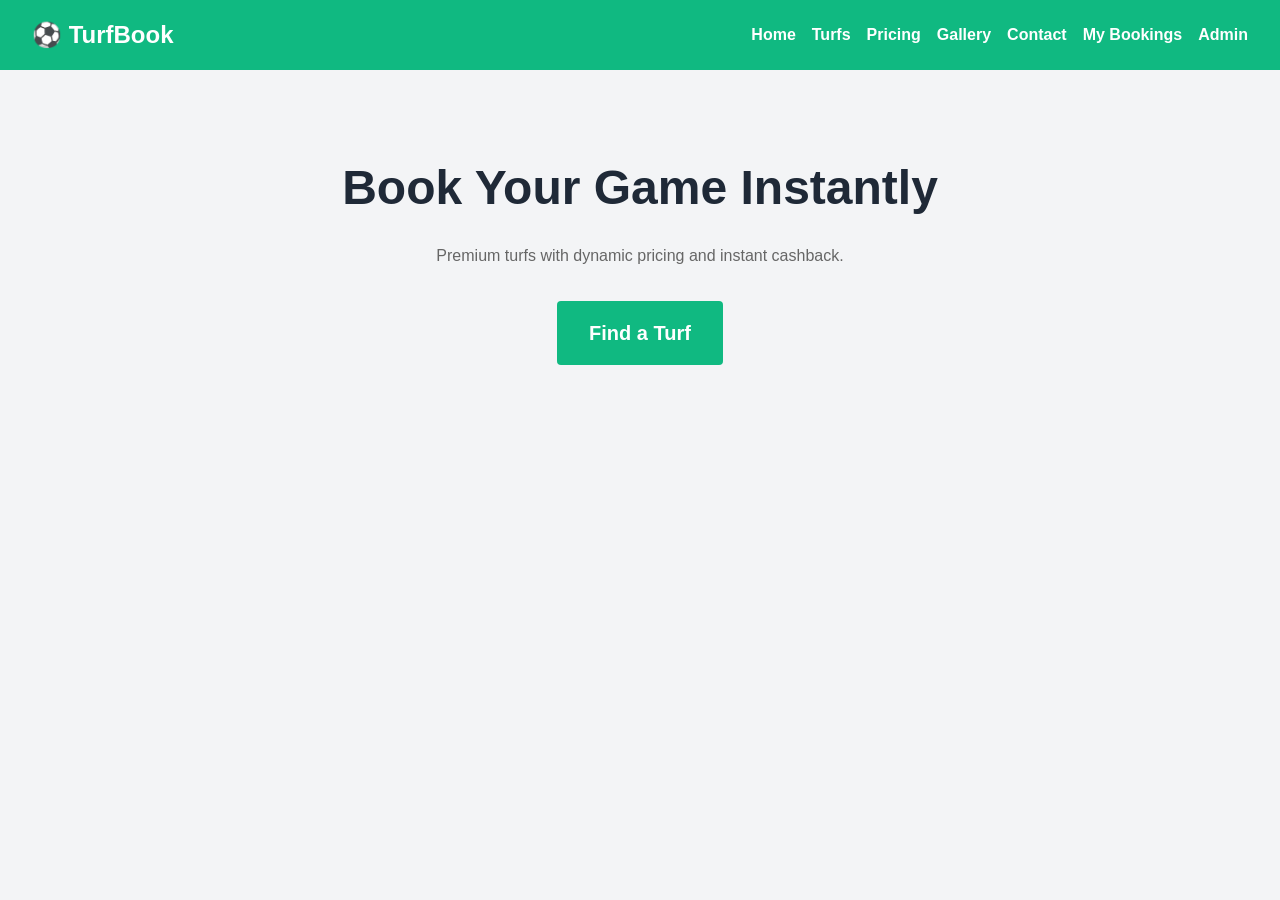
<file: turf-booking/index.html>
<!DOCTYPE html>
<html lang="en">
<head><title>TurfBook</title><link rel="stylesheet" href="style.css"></head>
<body>
    <nav>
        <h1>⚽ TurfBook</h1>
        <div><a href="index.html">Home</a><a href="turfs.html">Turfs</a><a href="pricing.html">Pricing</a><a href="gallery.html">Gallery</a><a href="contact.html">Contact</a><a href="my-bookings.html">My Bookings</a><a href="admin.php">Admin</a></div>
    </nav>
    <div class="container" style="text-align: center; margin-top: 5rem;">
        <h1 style="font-size: 3rem; margin-bottom: 1rem;">Book Your Game Instantly</h1>
        <p style="margin-bottom: 2rem; color: #666;">Premium turfs with dynamic pricing and instant cashback.</p>
        <a href="turfs.html" class="btn" style="font-size: 1.25rem; padding: 1rem 2rem;">Find a Turf</a>
    </div>
</body>
</html>
</file>
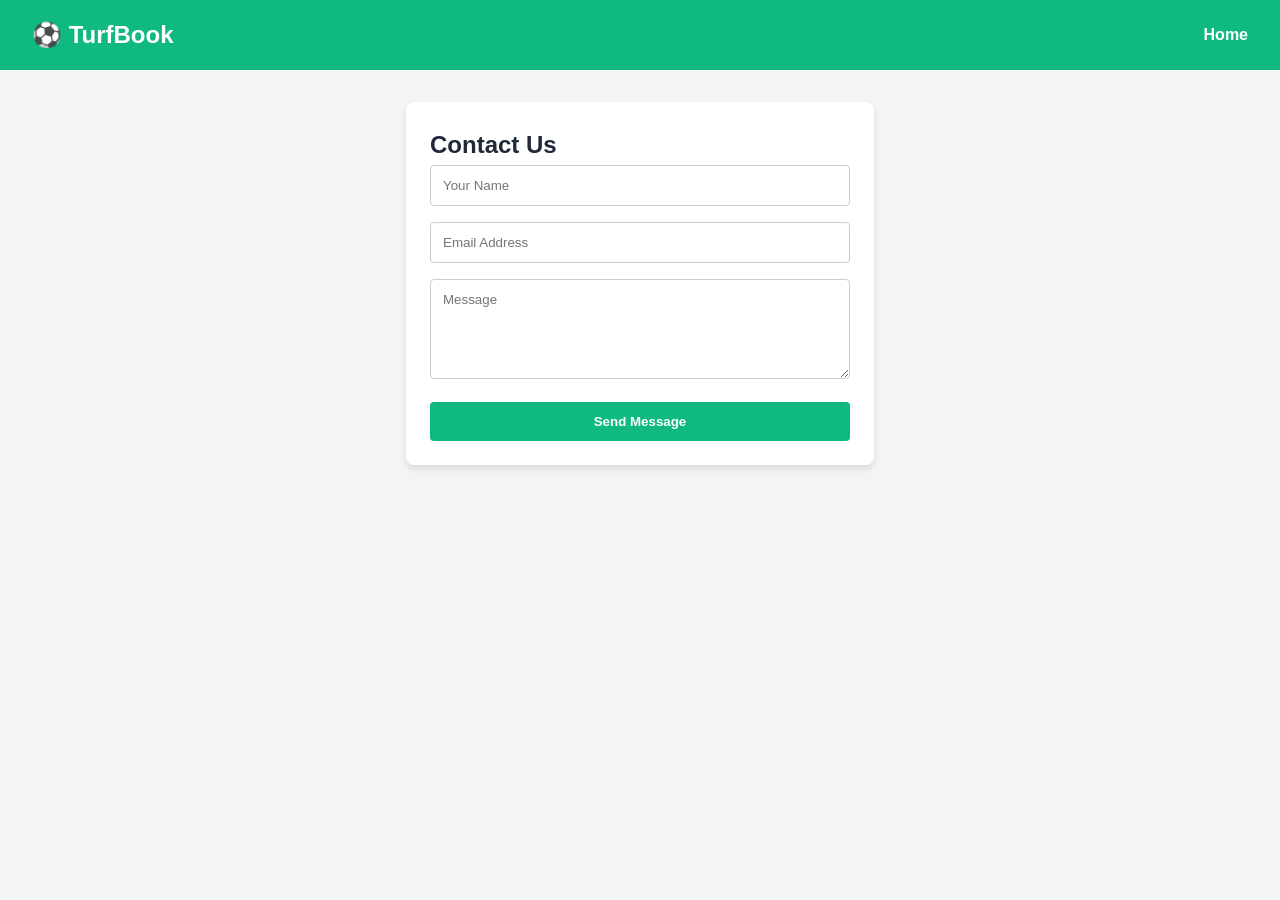
<file: turf-booking/contact.html>
<!DOCTYPE html>
<html><head><title>Contact</title><link rel="stylesheet" href="style.css"></head>
<body>
    <nav><h1>⚽ TurfBook</h1><div><a href="index.html">Home</a></div></nav>
    <div class="container" style="max-width: 500px;">
        <div class="card">
            <h2>Contact Us</h2>
            <input type="text" placeholder="Your Name">
            <input type="email" placeholder="Email Address">
            <textarea placeholder="Message" style="width: 100%; height: 100px; padding: 0.75rem; border: 1px solid #ccc; border-radius: 4px;"></textarea>
            <button class="btn" style="width: 100%; margin-top: 1rem;">Send Message</button>
        </div>
    </div>
</body></html>
</file>
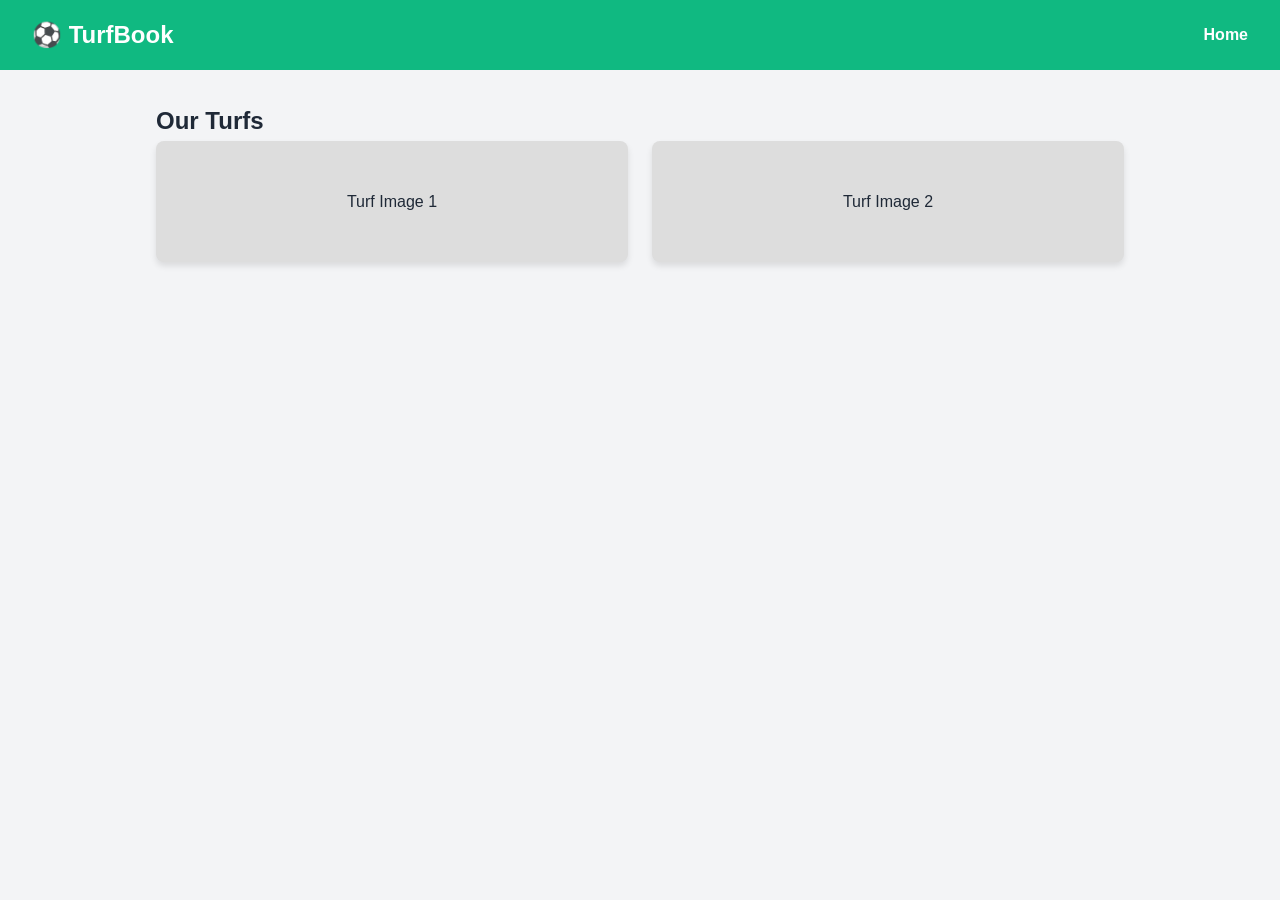
<file: turf-booking/gallery.html>
<!DOCTYPE html>
<html><head><title>Gallery</title><link rel="stylesheet" href="style.css"></head>
<body>
    <nav><h1>⚽ TurfBook</h1><div><a href="index.html">Home</a></div></nav>
    <div class="container">
        <h2>Our Turfs</h2>
        <div class="grid-2">
            <div class="card" style="text-align: center; padding: 3rem; background: #ddd;">Turf Image 1</div>
            <div class="card" style="text-align: center; padding: 3rem; background: #ddd;">Turf Image 2</div>
        </div>
    </div>
</body></html>
</file>
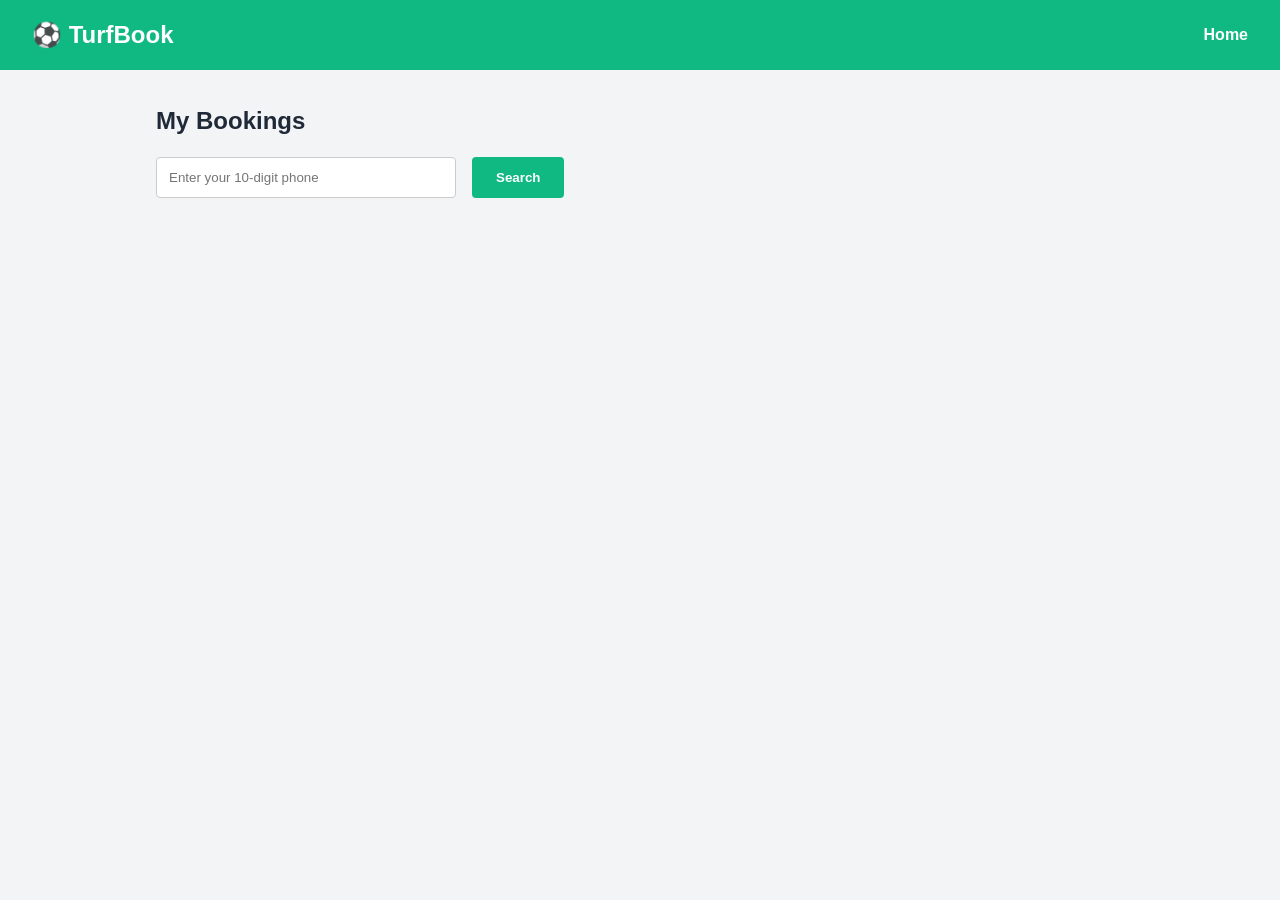
<file: turf-booking/my-bookings.html>
<!DOCTYPE html>
<html lang="en">
<head><title>My Bookings</title><link rel="stylesheet" href="style.css"></head>
<body>
    <nav><h1>⚽ TurfBook</h1><div><a href="index.html">Home</a></div></nav>
    <div class="container">
        <h2>My Bookings</h2>
        <div style="display: flex; gap: 1rem; margin: 1rem 0 2rem;">
            <input type="tel" id="searchPhone" placeholder="Enter your 10-digit phone" style="max-width: 300px; margin-bottom: 0;">
            <button onclick="search()" class="btn">Search</button>
        </div>
        <div id="results"></div>
    </div>

    <!-- Reschedule Modal -->
    <div id="rescheduleModal" class="modal">
        <div class="modal-content">
            <h3>Reschedule Booking</h3>
            <input type="hidden" id="resId">
            <input type="hidden" id="resTurf">
            <label>New Date:</label>
            <input type="date" id="resDate">
            <label>New Slot:</label>
            <select id="resSlot">
                <option>09:00-10:00</option><option>10:00-11:00</option>
                <option>11:00-12:00</option><option>14:00-15:00</option>
                <option>15:00-16:00</option><option>16:00-17:00</option>
                <option>18:00-19:00</option><option>19:00-20:00</option>
            </select>
            <div style="display: flex; gap: 1rem; margin-top: 1rem;">
                <button onclick="submitReschedule()" class="btn" style="flex: 1;">Confirm</button>
                <button onclick="document.getElementById('rescheduleModal').style.display='none'" class="btn" style="flex: 1; background: #ccc; color: #333;">Cancel</button>
            </div>
        </div>
    </div>

    <script>
        async function search() {
            const phone = document.getElementById('searchPhone').value;
            if (!/^\d{10}$/.test(phone)) return alert("Enter a valid 10-digit phone number.");
            const res = await fetch(`api/my_bookings.php?phone=${phone}`);
            const data = await res.json();
            
            if (data.length === 0) return document.getElementById('results').innerText = "No bookings found.";
            
            let walletMsg = data[0].wallet_balance > 0 ? `<p style="color: var(--primary); font-weight: bold; margin-bottom: 1rem;">💰 Wallet Balance: ₹${data[0].wallet_balance}</p>` : '';

            document.getElementById('results').innerHTML = walletMsg + data.map(b => `
                <div class="card" style="display: flex; justify-content: space-between; align-items: center; ${b.status==='cancelled'?'opacity: 0.6;':''}">
                    <div>
                        <h4>${b.turf_name} (${b.sport.toUpperCase()})</h4>
                        <p>${b.booking_date} | ${b.slot_time} | ₹${b.total_amount}</p>
                        <span style="font-weight: bold; color: ${b.status==='confirmed'?'var(--primary)':'var(--danger)'}">${b.status.toUpperCase()}</span>
                    </div>
                    ${b.status==='confirmed' ? `
                    <div>
                        <button onclick="cancelBooking(${b.id})" style="color: var(--danger); border: none; background: none; cursor: pointer; font-weight: bold; margin-bottom: 0.5rem; display: block;">Cancel</button>
                        <button onclick="openReschedule(${b.id}, ${b.turf_id})" style="color: #3b82f6; border: none; background: none; cursor: pointer; font-weight: bold;">Reschedule</button>
                    </div>` : ''}
                </div>
            `).join('');
        }

        async function cancelBooking(id) {
            if (!confirm("Cancel this booking?")) return;
            const fd = new FormData(); fd.append('id', id);
            await fetch('api/cancel_booking.php', { method: 'POST', body: fd });
            search();
        }

        function openReschedule(id, turfId) {
            const today = new Date().toISOString().split('T')[0];
            document.getElementById('resId').value = id;
            document.getElementById('resTurf').value = turfId;
            document.getElementById('resDate').min = today;
            document.getElementById('resDate').value = today;
            document.getElementById('rescheduleModal').style.display = 'flex';
        }

        async function submitReschedule() {
            const id = document.getElementById('resId').value;
            const turf = document.getElementById('resTurf').value;
            const date = document.getElementById('resDate').value;
            const slot = document.getElementById('resSlot').value;

            if (!date || date < new Date().toISOString().split('T')[0]) return alert("Choose a valid future date.");

            const fd = new FormData(); 
            fd.append('id', id); fd.append('turf_id', turf); fd.append('date', date); fd.append('slot', slot);
            
            const res = await fetch('api/reschedule_booking.php', { method: 'POST', body: fd });
            const data = await res.json();
            
            alert(data.message);
            if (data.status === 'success') {
                document.getElementById('rescheduleModal').style.display = 'none';
                search();
            }
        }
    </script>
</body>
</html>
</file>
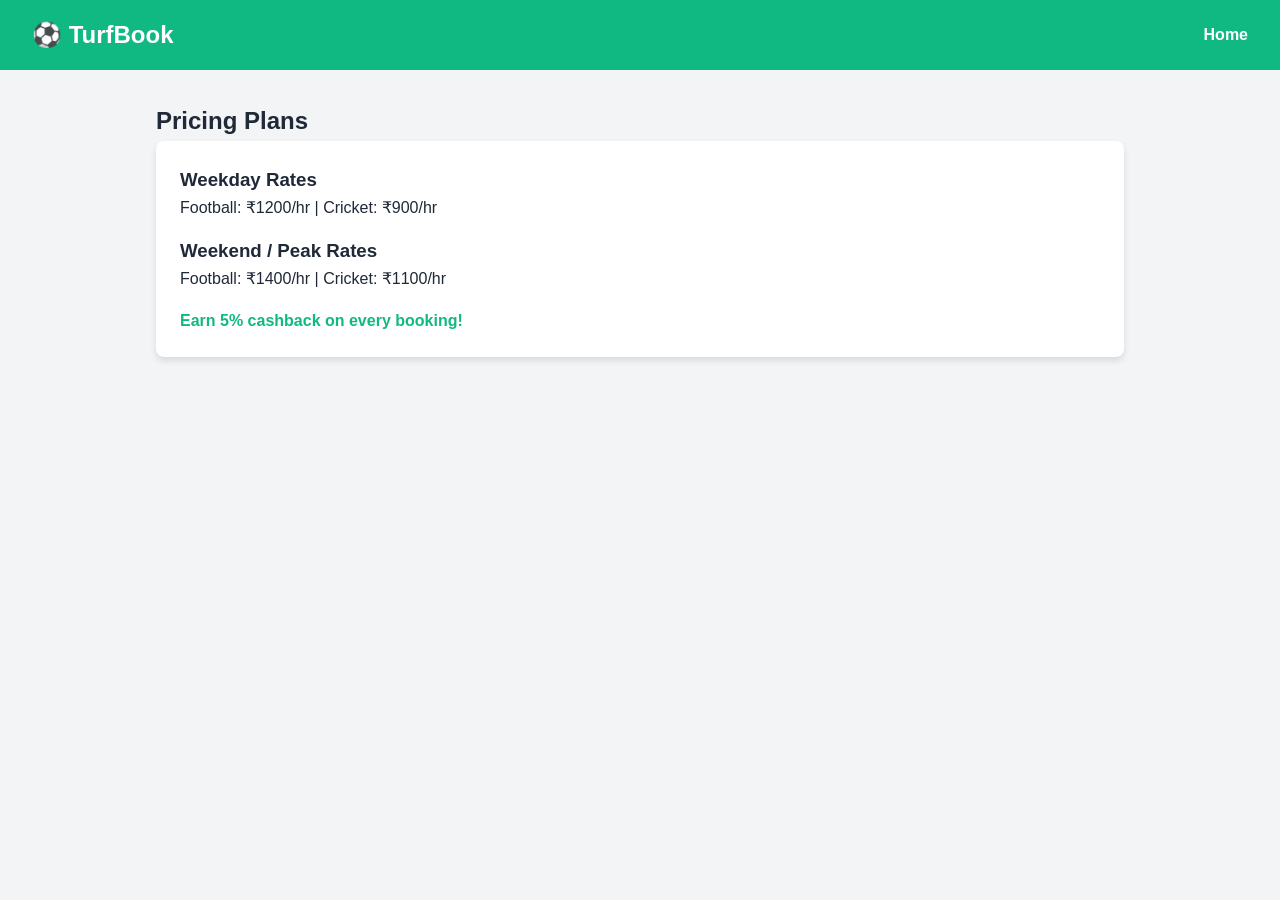
<file: turf-booking/pricing.html>
<!DOCTYPE html>
<html><head><title>Pricing</title><link rel="stylesheet" href="style.css"></head>
<body>
    <nav><h1>⚽ TurfBook</h1><div><a href="index.html">Home</a></div></nav>
    <div class="container">
        <h2>Pricing Plans</h2>
        <div class="card">
            <h3>Weekday Rates</h3>
            <p>Football: ₹1200/hr | Cricket: ₹900/hr</p>
            <h3 style="margin-top: 1rem;">Weekend / Peak Rates</h3>
            <p>Football: ₹1400/hr | Cricket: ₹1100/hr</p>
            <p style="margin-top: 1rem; color: var(--primary); font-weight: bold;">Earn 5% cashback on every booking!</p>
        </div>
    </div>
</body></html>
</file>
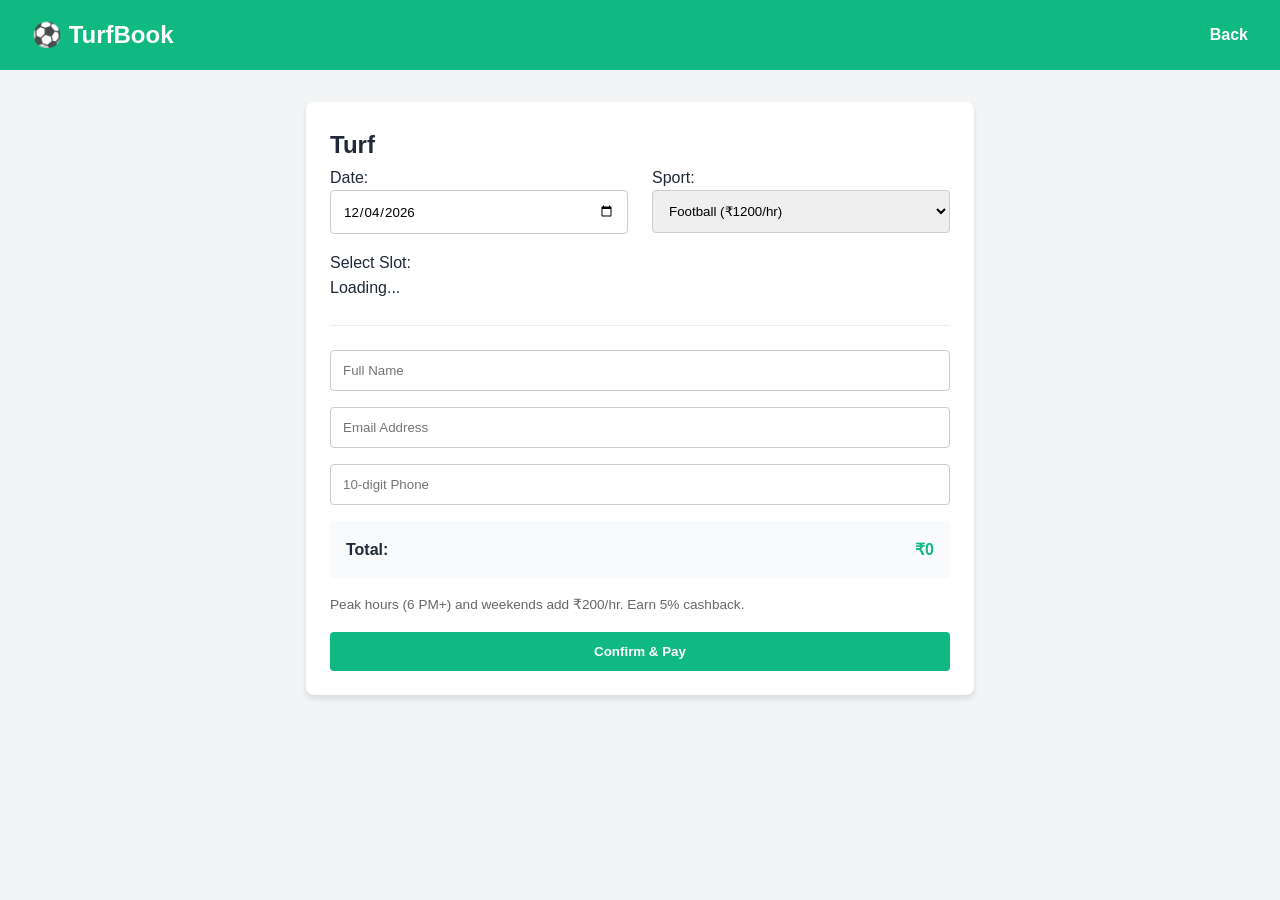
<file: turf-booking/turf-details.html>
<!DOCTYPE html>
<html lang="en">
<head><title>Book Turf</title><link rel="stylesheet" href="style.css"></head>
<body>
    <nav><h1>⚽ TurfBook</h1><div><a href="turfs.html">Back</a></div></nav>
    <div class="container" style="max-width: 700px;">
        <div class="card">
            <h2 id="title">Loading...</h2>
            <div class="grid-2">
                <div>
                    <label>Date:</label>
                    <input type="date" id="date" required>
                </div>
                <div>
                    <label>Sport:</label>
                    <select id="sport" onchange="calcPrice()">
                        <option value="football"></option>
                        <option value="cricket"></option>
                    </select>
                </div>
            </div>
            <label>Select Slot:</label>
            <div id="slots" class="grid-4"></div>

            <form id="bookForm" style="margin-top: 1.5rem; border-top: 1px solid #eee; padding-top: 1.5rem;">
                <input type="text" id="name" placeholder="Full Name" required>
                <input type="email" id="email" placeholder="Email Address" required>
                <input type="tel" id="phone" placeholder="10-digit Phone" required>
                
                <div style="background: #f9fafb; padding: 1rem; margin-bottom: 1rem; border-radius: 4px; display: flex; justify-content: space-between; font-weight: bold;">
                    <span>Total:</span>
                    <span id="total" style="color: var(--primary);">₹0</span>
                </div>
                <p style="font-size: 0.85rem; color: #666; margin-bottom: 1rem;">Peak hours (6 PM+) and weekends add ₹200/hr. Earn 5% cashback.</p>
                <button type="submit" class="btn" style="width: 100%;">Confirm & Pay</button>
            </form>
        </div>
    </div>

    <script>
        const params = new URLSearchParams(window.location.search);
        const turfId = params.get('id');
        const priceFootball = parseInt(params.get('pf')) || 1200;
        const priceCricket = parseInt(params.get('pc')) || 900;
        document.getElementById('title').innerText = params.get('name') || 'Turf';
        const sportSel = document.getElementById('sport');
        sportSel.options[0].text = `Football (₹${priceFootball}/hr)`;
        sportSel.options[1].text = `Cricket (₹${priceCricket}/hr)`;

        const slots = ["09:00-10:00","10:00-11:00","11:00-12:00","14:00-15:00","15:00-16:00","16:00-17:00","18:00-19:00","19:00-20:00"];
        let selectedSlot = null, finalAmount = 0;

        // Past Date Validation
        const today = new Date().toISOString().split('T')[0];
        document.getElementById('date').value = today;
        document.getElementById('date').min = today;

        async function loadSlots() {
            const date = document.getElementById('date').value;
            const box = document.getElementById('slots');
            box.innerHTML = "Loading...";
            selectedSlot = null; finalAmount = 0; document.getElementById('total').innerText = "₹0";

            const res = await fetch(`api/get_slots.php?date=${date}&turf_id=${turfId}`);
            const data = await res.json();
            
            box.innerHTML = "";
            slots.forEach(s => {
                const div = document.createElement('div');
                div.innerText = s;
                div.className = "slot";
                if (data.booked.includes(s)) {
                    div.classList.add('booked');
                } else {
                    div.onclick = () => {
                        document.querySelectorAll('.slot').forEach(el => el.classList.remove('active'));
                        div.classList.add('active');
                        selectedSlot = s;
                        calcPrice();
                    };
                }
                box.appendChild(div);
            });
        }

        function calcPrice() {
            const sport = sportSel.value;
            let rate = sport === 'football' ? priceFootball : priceCricket;
            if (!selectedSlot) return;
            // Uniqueness: Peak Hour Pricing (6PM+)
            const startHour = parseInt(selectedSlot.split(':')[0]);
            if (startHour >= 18) rate += 200;
            // Weekend pricing
            const day = new Date(document.getElementById('date').value).getDay();
            if (day === 0 || day === 6) rate += 200;
            finalAmount = rate;
            document.getElementById('total').innerText = `₹${finalAmount}`;
        }

        document.getElementById('date').onchange = loadSlots;

        document.getElementById('bookForm').onsubmit = async (e) => {
            e.preventDefault();
            const email = document.getElementById('email').value;
            const phone = document.getElementById('phone').value;
            const date = document.getElementById('date').value;

            // Client-side validation
            if (!/^\d{10}$/.test(phone)) return alert("Phone must be exactly 10 digits.");
            if (!/^[^\s@]+@[^\s@]+\.[^\s@]+$/.test(email)) return alert("Invalid Email Format.");
            if (date < today) return alert("Past dates are not allowed.");
            if (!selectedSlot) return alert("Please select a slot.");

            // Mock OTP API
            await fetch('api/mock_otp.php');
            const otp = prompt("OTP sent to your phone. Enter 1234:");
            if (otp !== "1234") return alert("OTP Failed");

            const btn = e.target.querySelector('button');
            btn.innerText = "Processing Payment..."; btn.disabled = true;

            // Mock Payment API
            const payRes = await fetch('api/mock_payment.php', { method: 'POST', body: JSON.stringify({amount: finalAmount}) });
            const payData = await payRes.json();

            if (payData.status === 'success') {
                const payload = {
                    name: document.getElementById('name').value, email: email, phone: phone,
                    date: date, slot: selectedSlot, sport: sportSel.value,
                    turf_id: turfId, amount: finalAmount, txn: payData.txn_id
                };
                const res = await fetch('api/book_turf.php', { method: 'POST', body: JSON.stringify(payload) });
                const result = await res.json();
                alert(result.message);
                if (result.status === 'success') window.location.href = "my-bookings.html";
            } else {
                alert(payData.message || "Payment failed");
            }
            btn.innerText = "Confirm & Pay"; btn.disabled = false;
        };
        loadSlots();
    </script>
</body>
</html>
</file>
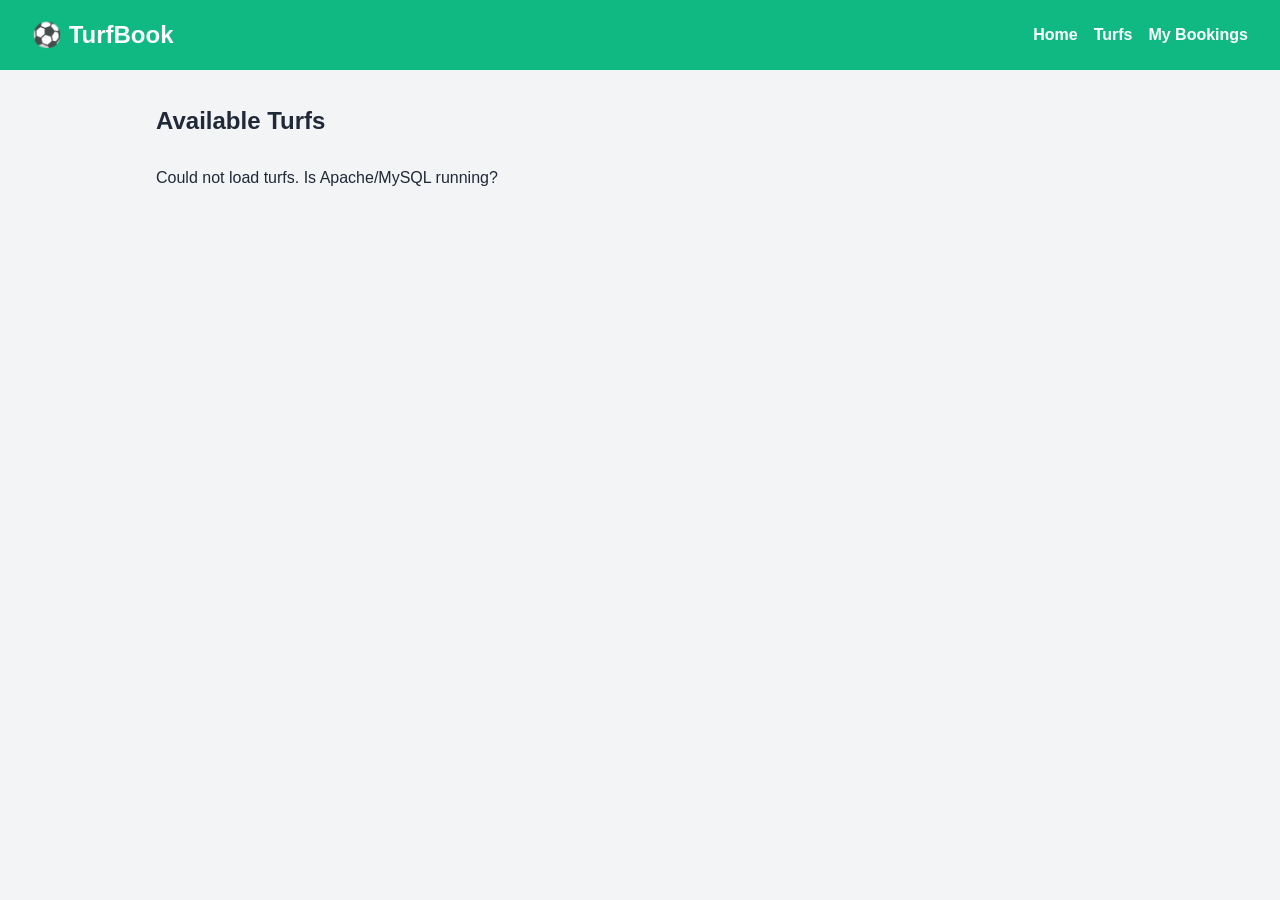
<file: turf-booking/turfs.html>
<!DOCTYPE html>
<html lang="en">
<head><title>Available Turfs</title><link rel="stylesheet" href="style.css"></head>
<body>
    <nav>
        <h1>⚽ TurfBook</h1>
        <div><a href="index.html">Home</a><a href="turfs.html">Turfs</a><a href="my-bookings.html">My Bookings</a></div>
    </nav>
    <div class="container">
        <h2>Available Turfs</h2>
        <div id="turfsList" class="grid-2" style="margin-top: 1.5rem;">Loading...</div>
    </div>
    <script>
        fetch('api/get_turfs.php').then(r => r.json()).then(data => {
            document.getElementById('turfsList').innerHTML = data.map(t => `
                <div class="card">
                    <h3>${t.name}</h3>
                    <p style="color: #666;">${t.location}</p>
                    <p style="margin: 1rem 0; font-weight: bold; color: var(--primary);">Football: ₹${t.price_football}/hr | Cricket: ₹${t.price_cricket}/hr</p>
                    <a href="turf-details.html?id=${t.id}&name=${encodeURIComponent(t.name)}&pf=${t.price_football}&pc=${t.price_cricket}" class="btn" style="width: 100%; text-align: center;">Book Now</a>
                </div>`).join('');
        }).catch(() => {
            document.getElementById('turfsList').innerText = "Could not load turfs. Is Apache/MySQL running?";
        });
    </script>
</body>
</html>
</file>
<file: turf-booking/style.css>
:root {
    --primary: #10b981;
    --primary-dark: #059669;
    --danger: #ef4444;
    --dark: #1f2937;
    --light: #f3f4f6;
}
* { box-sizing: border-box; margin: 0; padding: 0; font-family: 'Segoe UI', sans-serif; }
body { background-color: var(--light); color: var(--dark); line-height: 1.6; }
nav { background: var(--primary); color: white; padding: 1rem 2rem; display: flex; justify-content: space-between; align-items: center; }
nav a { color: white; text-decoration: none; margin-left: 1rem; font-weight: 600; }
.container { max-width: 1000px; margin: 2rem auto; padding: 0 1rem; }
.card { background: white; padding: 1.5rem; border-radius: 8px; box-shadow: 0 4px 6px rgba(0,0,0,0.1); margin-bottom: 1.5rem; }
.btn { background: var(--primary); color: white; padding: 0.75rem 1.5rem; border: none; border-radius: 4px; cursor: pointer; font-weight: bold; text-decoration: none; display: inline-block; }
.btn:hover { background: var(--primary-dark); }
.btn-danger { background: var(--danger); }
.grid-2 { display: grid; grid-template-columns: 1fr 1fr; gap: 1.5rem; }
.grid-4 { display: grid; grid-template-columns: repeat(4, 1fr); gap: 0.5rem; }
input, select { width: 100%; padding: 0.75rem; border: 1px solid #ccc; border-radius: 4px; margin-bottom: 1rem; }
.slot { padding: 0.75rem; border: 1px solid #ccc; text-align: center; cursor: pointer; border-radius: 4px; background: white; }
.slot.active { background: #3b82f6; color: white; border-color: #3b82f6; }
.slot.booked { background: #fee2e2; color: #ef4444; cursor: not-allowed; border-color: #fca5a5; }
.modal { display: none; position: fixed; top: 0; left: 0; width: 100%; height: 100%; background: rgba(0,0,0,0.5); justify-content: center; align-items: center; }
.modal-content { background: white; padding: 2rem; border-radius: 8px; width: 400px; }
table { width: 100%; border-collapse: collapse; margin-top: 1rem; }
th, td { padding: 0.75rem; text-align: left; border-bottom: 1px solid #ddd; }
th { background: #e5e7eb; }
</file>
